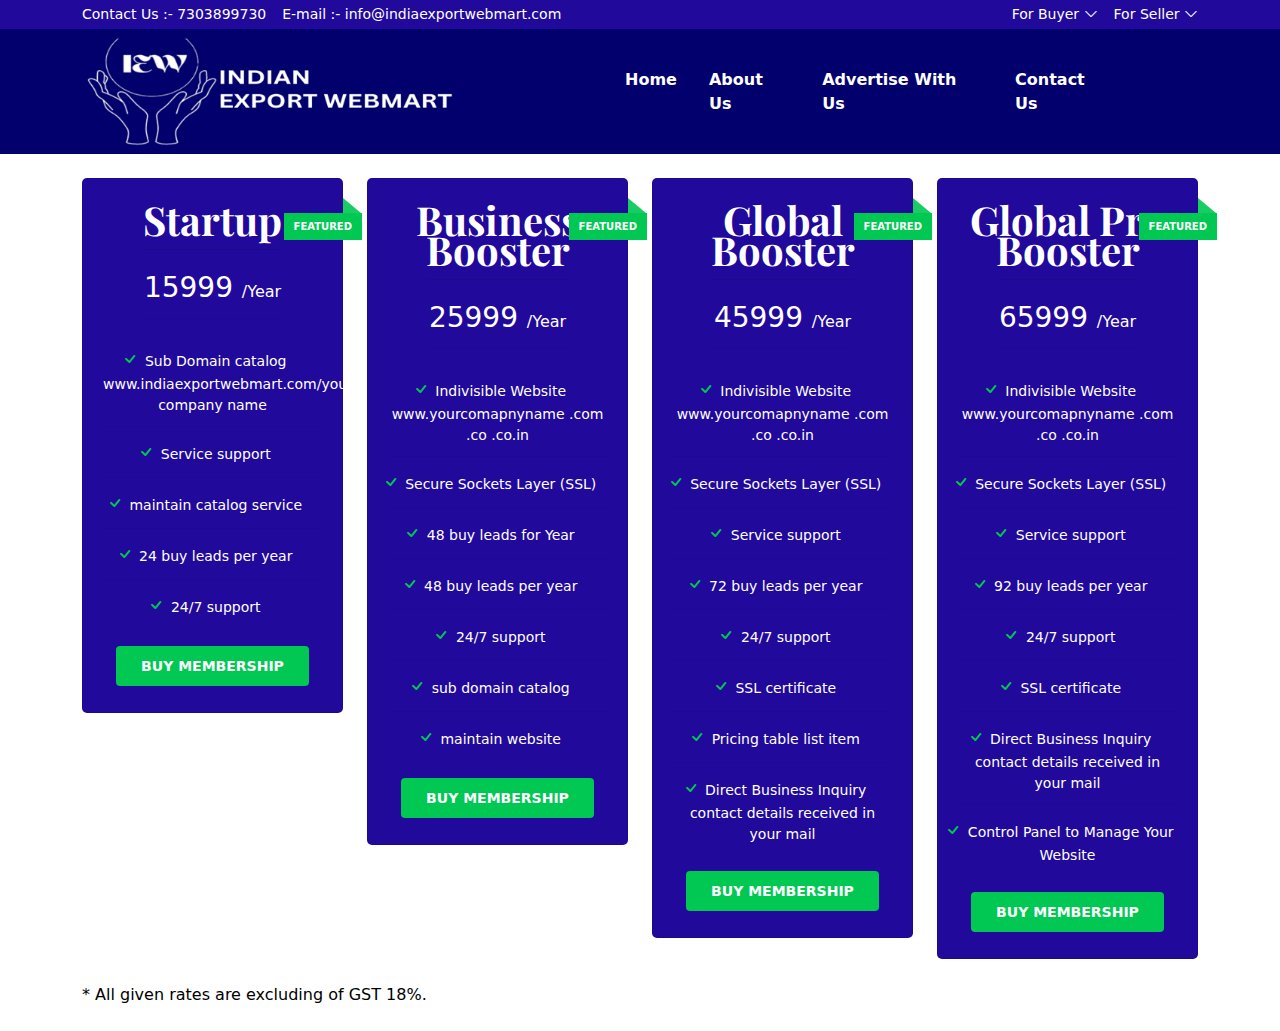
<file: advertise/index.html>
<!doctype html>
<html lang="en">

<head>
    <meta charset="utf-8">
    <meta name="viewport" content="width=device-width, initial-scale=1">
    <title>Indian</title>
    <link href="https://cdn.jsdelivr.net/npm/bootstrap@5.3.3/dist/css/bootstrap.min.css" rel="stylesheet"
        integrity="sha384-QWTKZyjpPEjISv5WaRU9OFeRpok6YctnYmDr5pNlyT2bRjXh0JMhjY6hW+ALEwIH" crossorigin="anonymous">
    <link rel="preconnect" href="https://fonts.googleapis.com">
    <link rel="preconnect" href="https://fonts.gstatic.com" crossorigin>
    <link
        href="https://fonts.googleapis.com/css2?family=Lato:ital,wght@0,100;0,300;0,400;0,700;0,900;1,100;1,300;1,400;1,700;1,900&family=Playfair+Display:ital,wght@0,400..900;1,400..900&display=swap"
        rel="stylesheet">
    <link rel="stylesheet" href="../assets/css/style.css">
    <link rel="stylesheet" href="https://cdn.jsdelivr.net/npm/bootstrap-icons@1.11.3/font/bootstrap-icons.min.css">
</head>

<body>
    <header class="bg-white" id="header">
            <div class="topbar py-1">
              <div class="container">
                <div class="d-flex justify-content-between align-items center">
                  <div class="d-flex">
                    <p class="text-white">Contact Us :- <span>7303899730</span></p>
                    <p class="ps-3 text-white">E-mail :- <span>info@indiaexportwebmart.com</span></p>
                  </div>
                  <div class="d-flex"> 
                    <div class="drop pe-3">
                      <p class="text-white">For Buyer <i class="bi bi-chevron-down"></i>
                      <ul class="drop-item ps-0">
                        <li><a href="#" class="text-primary">Post buy requirement</a></li>
                        <li><a href="#" class="text-primary">Browse Suppliers</a></li>
                        <li><a href="#" class="text-primary">Manufacturers Directory</a></li>
                        <li><a href="#" class="text-primary">Country Suppliers</a></li>
                        <li><a href="#" class="text-primary">Buyer FAQ</a></li>
                      </ul>
                      </p>
                    </div>
                    <div class="drop text-white">
                      <p>For Seller <i class="bi bi-chevron-down"></i>
                      <ul class="drop-item ps-0">
                        <li><a href="#" class="text-primary">Sell Your Product</a></li>
                        <li><a href="#" class="text-primary">Latest Buyleads</a></li>
                        <li><a href="#" class="text-primary">Seller FAQ</a></li>
                      </ul>
                      </p>
                    </div>
                  </div>
                </div>
              </div>
            </div>
          </div>
          <div class="col-12">
            <div class="navbar">
              <div class="container">
                <div class="row justify-content-between align-items-center">
                  <div class="logo col-6">
                    <a href="#"><img class="img-fluid" src="../assets/images/logo/desktop-logo-blue.png" alt="logo"></a>
                  </div>
                  <ul class="d-flex col-6 mb-0 ms-auto justify-content-end">
                    <li class="px-md-2 px-lg-3"><a href="#" class="fw-semibold text-white">Home</a></li>
                    <li class="px-md-2 px-lg-3"><a href="#" class="fw-semibold text-white">About Us</a></li>
                    <li class="px-md-2 px-lg-3"><a href="#" class="fw-semibold text-white">Advertise With Us</a></li>
                    <li class="ps-md-2 ps-lg-3"><a href="#" class="fw-semibold text-white">Contact Us</a></li>
                  </ul>
                </div>
              </div>
            </div>
          </div>
    </header>
    <section>
        <div class=" bg-box">
            <div class="container pt-4 pb-4">
                <div class="row gy-4 ">
                    <div class="col-lg-3 col-md-6  position-relative">
                        <div class="eael-pricing-item featured ">
                            <div class="pricing">
                                <h2 class="title">Startup</h2>
                            </div>
                            <div class="eael-pricing-tag text-center ">
                                <span class="pricing-hedding text-color">
                                    15999
                                </span>
                                <spa class="year text-color">/Year
                                    </span>
                            </div>
                            <div class="information text-center">
                                <ul class="ps-0 position-relative">
                                    <li>
                                        <i class="icon-color bi bi-check"></i>
                                        <span>Sub Domain catalog www.indiaexportwebmart.com/your company name </span>
                                    </li>
                                    <li>
                                        <i class="icon-color bi bi-check"></i>
                                        <span>Service support</span>
                                    </li>

                                    <li>
                                        <i class="icon-color bi bi-check"></i>
                                        <span>maintain catalog service</span>
                                    </li>
                                    <li>
                                        <i class="icon-color bi bi-check"></i>
                                        <span>24 buy leads per year</span>
                                    </li>
                                    <li class="border-bottom-0">
                                        <i class="icon-color bi bi-check"></i>
                                        <span>24/7 support</span>
                                    </li>
                                </ul>
                            </div>
                            <div class="text-center pt-2 pb-2">
                                <a class="button" href="#">BUY MEMBERSHIP</a>
                            </div>
                        </div>
                    </div>
                    <div class="col-lg-3 col-md-6 position-relative">
                        <div class="eael-pricing-item featured ">
                            <div class="pricing">
                                <h2 class="title">Business Booster</h2>
                            </div>
                            <div class="eael-pricing-tag text-center ">
                                <span class="pricing-hedding text-color">
                                    25999
                                </span>
                                <spa class="year text-color">/Year
                                    </span>
                            </div>
                            <div class="information text-center">
                                <ul class="ps-0 position-relative">
                                    <li>
                                        <i class="icon-color bi bi-check"></i>
                                        <span>Indivisible Website www.yourcomapnyname .com .co .co.in </span>
                                    </li>
                                    <li>
                                        <i class="icon-color bi bi-check"></i>
                                        <span>Secure Sockets Layer (SSL)</span>
                                    </li>

                                    <li>
                                        <i class="icon-color bi bi-check"></i>
                                        <span>48 buy leads for Year</span>
                                    </li>
                                    <li>
                                        <i class="icon-color bi bi-check"></i>
                                        <span>48 buy leads per year</span>
                                    </li>
                                    <li>
                                        <i class="icon-color bi bi-check"></i>
                                        <span>24/7 support</span>
                                    </li>
                                    <li>
                                        <i class="icon-color bi bi-check"></i>
                                        <span>sub domain catalog </span>
                                    </li>
                                    <li class="border-bottom-0">
                                        <i class="icon-color bi bi-check"></i>
                                        <span>maintain website </span>
                                    </li>
                                </ul>
                            </div>
                            <div class="text-center pt-2 pb-2">
                                <a class="button" href="#">BUY MEMBERSHIP</a>
                            </div>
                        </div>
                    </div>
                    <div class="col-lg-3 col-md-6 position-relative">
                        <div class="eael-pricing-item featured ">
                            <div class="pricing">
                                <h2 class="title">Global Booster</h2>
                            </div>
                            <div class="eael-pricing-tag text-center ">
                                <span class="pricing-hedding text-color">
                                    45999
                                </span>
                                <spa class="year text-color">/Year
                                    </span>
                            </div>
                            <div class="information text-center">
                                <ul class="ps-0 position-relative">
                                    <li>
                                        <i class="icon-color bi bi-check"></i>
                                        <span>Indivisible Website www.yourcomapnyname .com .co .co.in</span>
                                    </li>
                                    <li>
                                        <i class="icon-color bi bi-check"></i>
                                        <span>Secure Sockets Layer (SSL)</span>
                                    </li>

                                    <li>
                                        <i class="icon-color bi bi-check"></i>
                                        <span>Service support</span>
                                    </li>
                                    <li>
                                        <i class="icon-color bi bi-check"></i>
                                        <span>72 buy leads per year</span>
                                    </li>
                                    <li>
                                        <i class="icon-color bi bi-check"></i>
                                        <span>24/7 support</span>
                                    </li>
                                    <li>
                                        <i class="icon-color bi bi-check"></i>
                                        <span>SSL certificate</span>
                                    </li>
                                    <li>
                                        <i class="icon-color bi bi-check"></i>
                                        <span>Pricing table list item</span>
                                    </li>
                                    <li class="border-bottom-0">
                                        <i class="icon-color bi bi-check"></i>
                                        <span>Direct Business Inquiry contact details received in your mail</span>
                                    </li>
                                </ul>
                            </div>
                            <div class="text-center pt-2 pb-2">
                                <a class="button" href="#">BUY MEMBERSHIP</a>
                            </div>
                        </div>
                    </div>
                    <div class="col-lg-3 col-md-6 position-relative">
                        <div class="eael-pricing-item featured ">
                            <div class="pricing">
                                <h2 class="title">Global Pro Booster</h2>
                            </div>
                            <div class="eael-pricing-tag text-center ">
                                <span class="pricing-hedding text-color">
                                    65999
                                </span>
                                <spa class="year text-color">/Year
                                    </span>
                            </div>
                            <div class="information text-center">
                                <ul class="ps-0 position-relative">
                                    <li>
                                        <i class="icon-color bi bi-check"></i>
                                        <span>Indivisible Website www.yourcomapnyname .com .co .co.in</span>
                                    </li>
                                    <li>
                                        <i class="icon-color bi bi-check"></i>
                                        <span>Secure Sockets Layer (SSL)</span>
                                    </li>

                                    <li>
                                        <i class="icon-color bi bi-check"></i>
                                        <span>Service support</span>
                                    </li>
                                    <li>
                                        <i class="icon-color bi bi-check"></i>
                                        <span>92 buy leads per year</span>
                                    </li>
                                    <li>
                                        <i class="icon-color bi bi-check"></i>
                                        <span>24/7 support</span>
                                    </li>
                                    <li>
                                        <i class="icon-color bi bi-check"></i>
                                        <span>SSL certificate</span>
                                    </li>
                                    <li>
                                        <i class="icon-color bi bi-check"></i>
                                        <span>Direct Business Inquiry contact details received in your mail</span>
                                    </li>
                                    <li class="border-bottom-0">
                                        <i class="icon-color bi bi-check"></i>
                                        <span>Control Panel to Manage Your Website</span>
                                    </li>
                                </ul>
                            </div>
                            <div class="text-center pt-2 pb-2">
                                <a class="button" href="#">BUY MEMBERSHIP</a>
                            </div>
                        </div>
                    </div>
                </div>
                <div class="mt-4">
                    <p>* All given rates are excluding of GST 18%.</p>
                </div>
            </div>
        </div>
    </section>
    <script src="https://cdn.jsdelivr.net/npm/bootstrap@5.3.3/dist/js/bootstrap.bundle.min.js"
        integrity="sha384-YvpcrYf0tY3lHB60NNkmXc5s9fDVZLESaAA55NDzOxhy9GkcIdslK1eN7N6jIeHz"
        crossorigin="anonymous"></script>
</body>

</html>
</file>
<file: assets/css/style.css>
*{
  padding: 0;
  margin: 0;
  box-sizing: border-box;
  transition: .3s all ease-in-out;
}
body{
  /* background-color: #000; */
  color: #000;
}
a{
  text-decoration: none;
  color: black;
}
p{
  margin-bottom: 0;
}
li{
  list-style-type: none;
}
img{
  width: 100%;
  max-width: 100%;
}
/* Common */
.text-primary{
  color: #02006c!important;
}
.bg-primary{
  color: #02006c!important;
}
.secondary{
  color: #00a1ff;
}
/* dropdown */
.drop{
  position: relative;
}
.drop:hover .drop-item{
  display: block;
}
.drop-item{
  position: absolute;
  top: 100%;
  left: -100%;
  width: 200px;
  display: none;
  border-radius: 5px;
  z-index: 1;
  box-shadow: 0px 0px 5px 1px #999;
  background-color: white;
}
.drop-item li:hover{
  padding: 5px 0 5px 25px;
  background-color: #eee;
}
.drop-item li{
  padding: 5px 10px 5px 20px;
}
/* Header */
#header{
  margin: auto;
}
#header .topbar{
  background-color: #21099b;
  font-size: 14px;
}
#header .navbar{
  background-color: #02006c;
}
#header .navbar .logo img{
  width: 75%;
}
#header .navbar ul li a{
  position: relative;
  font-size: 16px;
}
#header .navbar ul li a:hover::after{
  width: 60%;
}
#header .navbar ul li a::after{
  position: absolute;
  content: "";
  top: 100%;
  height: 3px;
  width: 0%;
  left: 0%;
  transition: .3s all ease-in-out;
  background-color: #00a1ff;
}
#header .categories{
  background-color: #21099b;
}
#header .categories .cate-name{
  font-size: 12px;
  color: white;
}
/* media teblet */
@media only screen and (max-width: 992px){
  #header .topbar{
    font-size: 11px;
  }
  #header .navbar .logo img{
    width: 100%;
  }
}


/* Advertise with Us */
.text-color{
  color: #fff;
}

.bg-box{
  background: white;
}
.pricing {
  display: block;
  position: relative;
  z-index: 0;
  padding-bottom: 15px;
  margin-bottom: 15px;
}
.title {
  font-weight: 700;
  line-height: 30px;
  margin: 0px;
  text-align: center;
  font-size: 40px;
  font-family: 'Playfair Display',serif;
}
.pricing:after {
  content: "";
  position: absolute;
  width: 140px;
  height: 1px;
  bottom: 0px;
  left: 0px;
  right: 0px;
  margin: 0 auto;
  z-index: 1;
  background: rgba(9,9,9,.1);
}
.eael-pricing-item {
  border: 1px solid rgba(9,9,9,.1);
  padding: 26px 20px;
  border-radius: 5px;
  background-color: #21099b;
  -webkit-transition: .5s;
  color: white;
  transition: .5s;
}

.featured::before{
  content: "Featured";
  position: absolute;
  width: auto;
  background: #00c853;
  color: #fff;
  top: 35px;
  right: -7px;
  z-index: 10;
  font-size: 10px;
  font-weight: 600;
  text-transform: uppercase;
  padding: 6px 10px;
}


.featured::after{
  content: "";
  position: absolute;
  top: 20px;
  right: -6px;
  width: 0;
  height: 0;
  border-right: 18px solid rgba(0,0,0,0);
  border-bottom: 15px solid #00c853;
  z-index: 9;
  opacity: .9;
}
.eael-pricing-tag:after {
  content: "";
  position: absolute;
  width: 140px;
  height: 1px;
  bottom: 0px;
  left: 0px;
  right: 0px;
  margin: 0 auto;
  z-index: 1;
  background: rgba(9,9,9,.04);
}
.eael-pricing-tag{
  position: relative;
  z-index: 0;
  padding: 15px 0px;
  margin-bottom: 15px;
}
.pricing-hedding{
  font-size: 28px;
  font-weight: 400;
  line-height: 0px;
  margin: 0px auto;
}
.information ul li{
  width: 100%;
  height: auto;
  display: block;
  padding: 10px 0px;
  font-size: 14px;
  color: #fff;
  border-bottom: 1px solid rgba(9,9,9,.04);
}

.icon-color{
  color: #00C853;
  /* margin: -26px;
  position: absolute;
  top: -1px;
  left: 38px; */
  margin: 0px 0px 0px -18px;
  font-size: 20px;
}
.bi::before, [class*=" bi-"]::before, [class^=bi-]::before {

  font-weight: 900;
}
.button{
  padding: 12px 25px;
  background: #00c853;
  font-size: 14px;
  font-weight: 600;
  color: #fff;
  text-transform: uppercase;
  text-decoration: none;
  -webkit-transition: .3s;
  transition: .3s;
  border-radius: 4px;
}
.button:hover {
  color: #f9f9f9;
  background: #03b048;
}
.eael-pricing-item:hover {
  -webkit-box-shadow: 0 14px 28px rgba(0,0,0,.25),0 10px 10px rgba(0,0,0,.22);
  box-shadow: 0 14px 28px rgba(0,0,0,.25),0 10px 10px rgba(0,0,0,.22);
  /* -webkit-transition: .5s; */
  transition: .5s;
}
</file>
